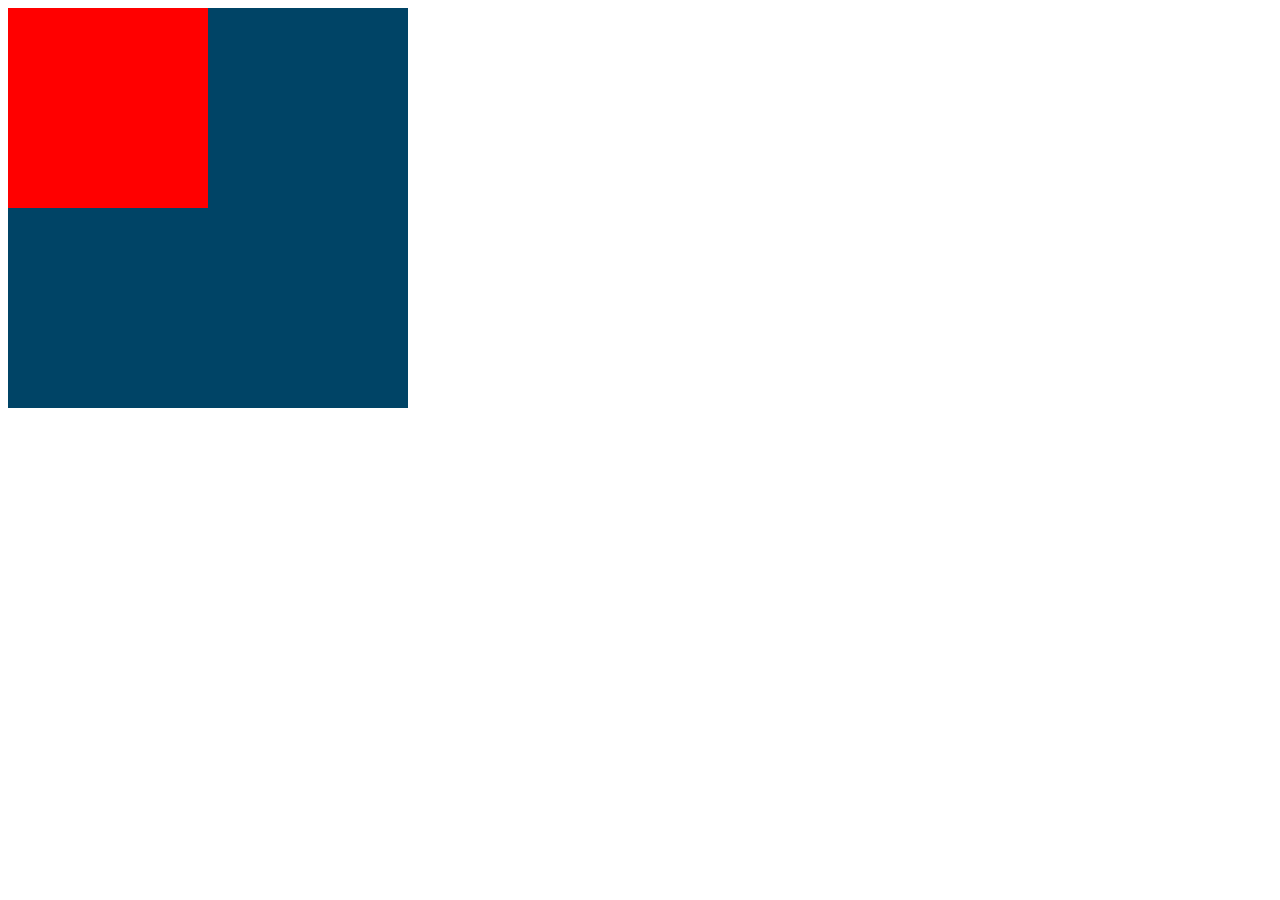
<file: animation-practice/index.html>
<!DOCTYPE html>
<html lang="en">
<head>
    <style>
        .parent {
            background-color: hsla(200, 100%, 20%);
            height: 400px;
            width: 400px;
        }

        /* Transition Example: */
        .child  {
            background-color: red;
            height: 50%;
            width: 50%;
            /* NOTE: putting the transition on the child instead of on the .parent:hover
            because this would be immediately removed when you stop hovering. 
            Here we can do it smoothly */
            /* NOTE: typically just use "transition" - this combines transition-delay, 
            duration, property & timing-function into one 
            put the transition on the BASE class (i.e. child) and not on the actual modified class (i.e. hover)*/
            transition: transform 1s linear;
            /* this speeds up in the middle, slows down at the start/end: */
            transition: transform 1s ease-in-out;
        }

        .parent:hover .child {
            /* This moves the child box to the opposite side of the parent when hovering: */
            /* This is jumpy though so a transition or animation is better */
            transform: translateX(100%);
            background-color: green;
            /* Animation - write this out on the element you want it to happen on: */
        }

    </style>
</head>
<body>
    <div class="parent">
        <div class="child"></div>
    </div>
</body>
</html>
</file>
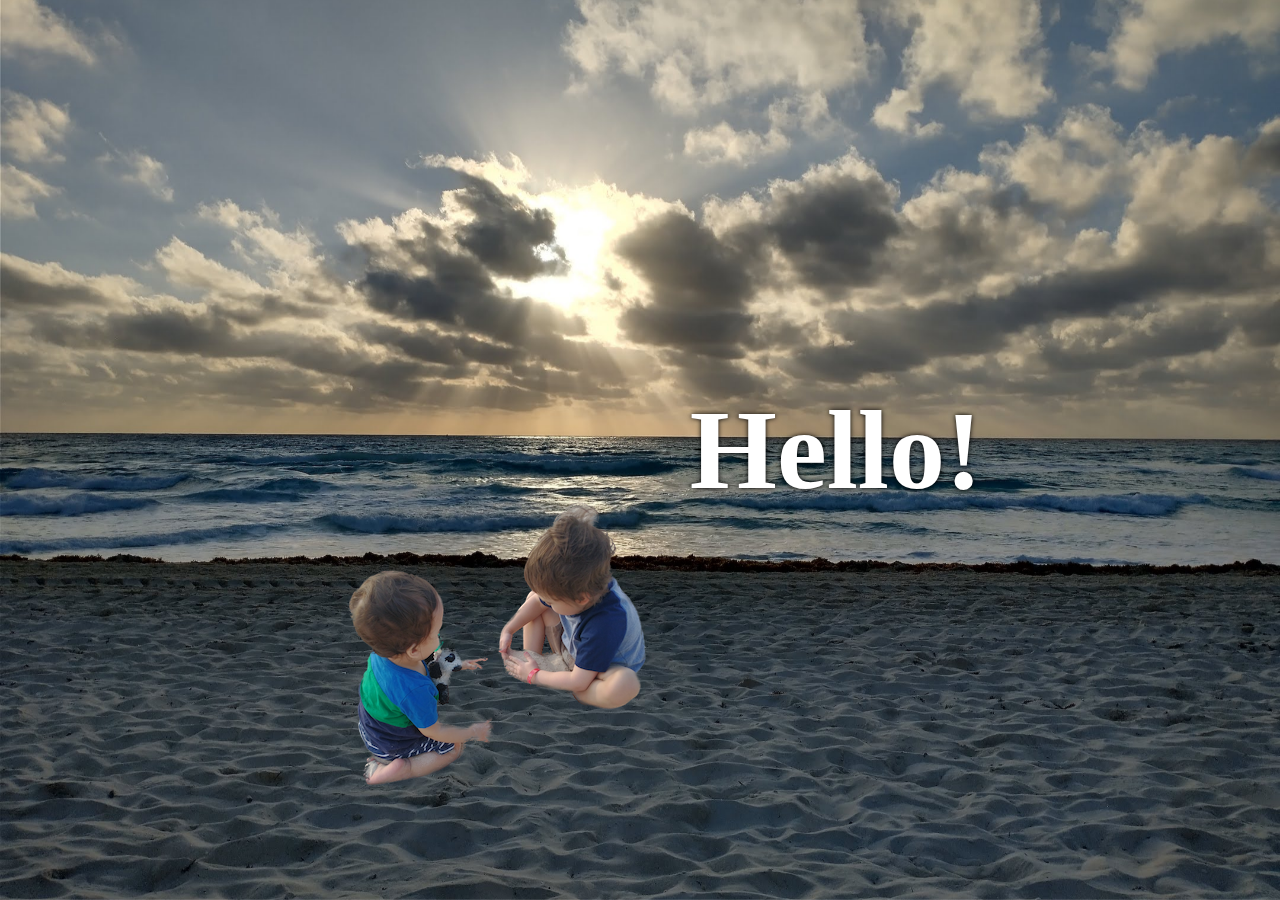
<file: paralax-scrolling-practice/index.html>
<!-- NOTE: Created by clicking "!", "Enter" -->

<!DOCTYPE html>
<html lang="en">
<head>
    <meta charset="UTF-8">
    <meta http-equiv="X-UA-Compatible" content="IE=edge">
    <meta name="viewport" content="width=device-width, initial-scale=1.0">
    <title>Document</title>
    <link rel="stylesheet" href="styles.css">
</head>
<body>
    <!-- The wrapper is the key here
        putting everything in a wrapper than can be formatted for 
        paralax scrolling within the viewable screen -->
    <div class="wrapper">
    <header>
        <img src="imgs/beach2.jpg" class="background">
        <img src="imgs/kids2.png" class="kids">
        <h1 class="title">Hello!</h1>
    </header>
    <section>Lorem ipsum dolor sit, amet consectetur adipisicing elit. Placeat error suscipit aut aperiam repellat optio
        magni quasi magnam aliquid, quibusdam quas, iste ipsam dolore labore tenetur, rerum quisquam! Assumenda, itaque
        quibusdam. Voluptatem eaque earum, quae, assumenda porro vel, maxime quas ullam minima animi omnis inventore nihil
        hic ipsa qui suscipit debitis autem distinctio natus! Dolore inventore consequuntur voluptate aliquid minus optio
        explicabo voluptas! Laboriosam a temporibus dicta doloremque aut! Natus fuga illo aut expedita ut reiciendis sunt
        accusamus incidunt neque quis sequi at aperiam minima, a accusantium similique vel harum cum, voluptatem ipsum eius
        culpa corrupti beatae. Nam, id! Autem consequatur accusamus ipsam veniam obcaecati alias laborum, doloremque quidem
        nesciunt perspiciatis itaque voluptate eos odit quam ratione, iste amet totam doloribus exercitationem. Beatae ipsum
        iure dignissimos aspernatur corporis. Atque delectus debitis magni, distinctio mollitia rem voluptatibus quisquam
        veritatis vero! Nihil iusto minus accusamus recusandae beatae inventore quam sapiente nemo eligendi saepe est
        accusantium voluptatem necessitatibus adipisci neque, dolorem vitae perferendis, reiciendis nisi ipsa fuga
        excepturi. Optio unde quidem quos adipisci dignissimos animi laudantium voluptatem cupiditate quaerat. Doloribus
        repudiandae nulla voluptatem molestias ipsum illum velit, obcaecati repellendus, ullam itaque a quibusdam dolore
        incidunt rerum illo ducimus error debitis perspiciatis nam animi corporis officiis veniam tempora explicabo! Autem
        pariatur, iure saepe a iusto quia quo ut dignissimos quod? Veritatis sit dolor eos cum voluptas consequatur, modi
        suscipit quae voluptatibus necessitatibus error facere inventore illo ipsum omnis, assumenda explicabo debitis
        accusamus itaque quod dolores delectus. Doloremque, corrupti doloribus! Iusto officiis est natus optio et nesciunt
        sequi at suscipit similique recusandae quisquam autem, nostrum nemo earum fuga corporis. Vel distinctio nobis, eaque
        totam earum praesentium vitae similique quos, dolores, sapiente sed rerum tempore. Eligendi, illum aliquid tenetur
        commodi rem porro saepe esse deleniti sunt libero maxime suscipit impedit perferendis accusantium nisi, tempore
        fuga. Blanditiis.</section>
    </div>
</body>
</html>
</file>
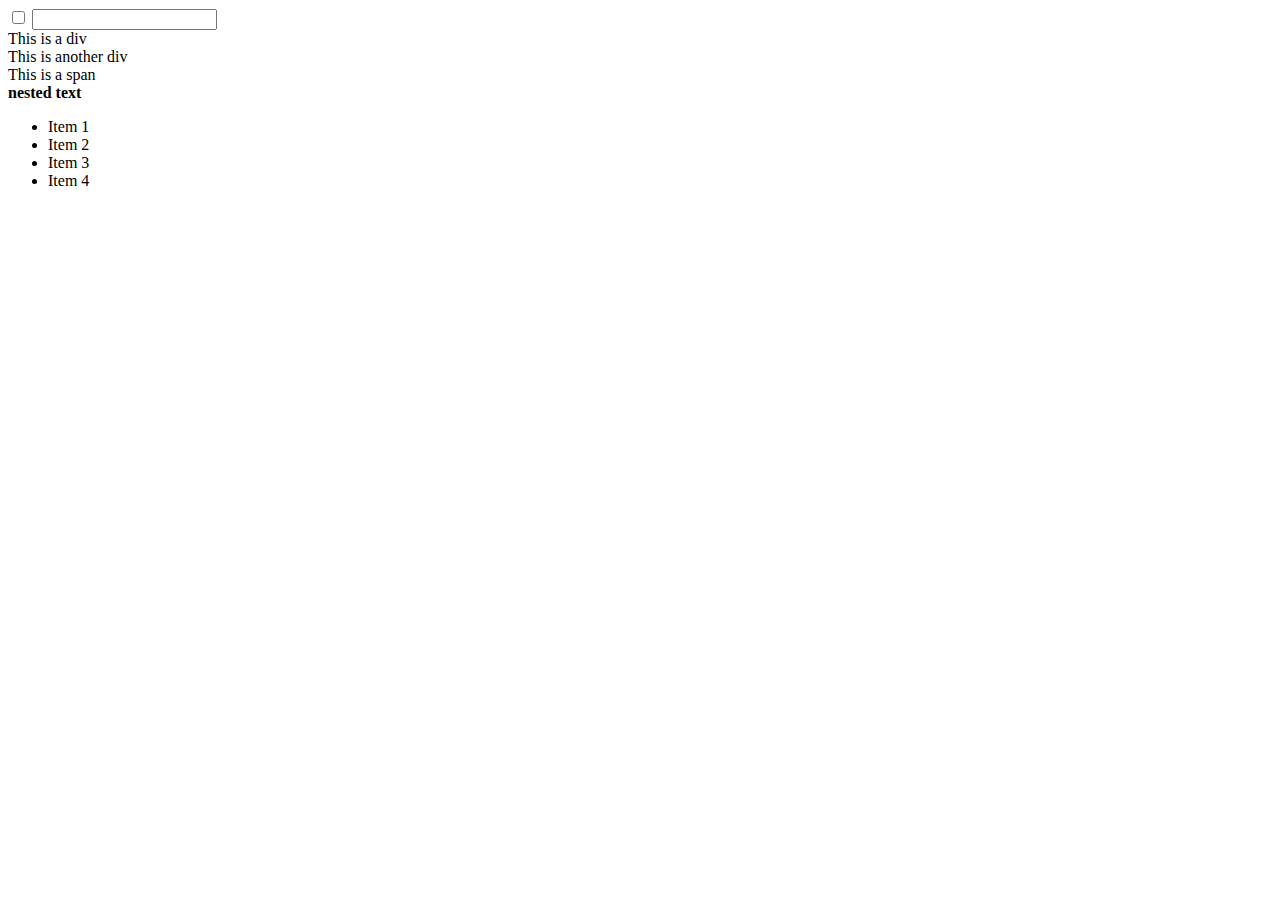
<file: slecetors-practice/index.html>
<!DOCTYPE html>
<html lang="en">
<head>
    <style>
/* SELECTORS */
    /* UNIVERSAL SELECTOR "*" - select literally everything: */
        /* * {
            background: red;
        } */


    /* TYPE SELECTORS: */
        /* div {
            background: red;
        }
        span {
            background: blue;
        } */


    /* CLASS SELECTORS: */
        /* .green {
            background: green;
        } */

         /* also id selectors - not as usefull - only can select one per page */

    /* COMBINE SELECTORS */
        /* i.e. CLASS + TYPE SELECTORS: */
        /* div.red {
            background: red;
        } */

        /* span, li.green {
            background: green;
        } */

    /* HOW TO GET ALL SELECTORS WITHIN ANOTHER SELECTOR - a space between them:*/
        /* ul li {
            background: blue;
        } */

        /* div b {
            background: blue;
        } */

        /* This will only work if b is the direct child of the div: */
        /* div > b {
            background: blue;
        } */

    /* SUDO CLASSES - based on how user interacts with page */

        /* li:hover {
            background-color: red;
        } */

        /* turns red when clicked on: */
        /* input:focus {
            background-color: red;
        } */

        /* adds margin to a checkbox when checked: */
        /* input:checked {
            margin: 50px;
        } */

    </style>
</head>
<body>
    <input type="checkbox">
    <input type="text">
    <div class="red">This is a div</div>
    <div class="not-red">This is another div</div>
    <span>This is a span</span>
    <div>
        <span>
            <b>nested text</b>
        </span>
    </div>
    <ul>
        <li class="green">Item 1</li>
        <li>Item 2</li>
        <li>Item 3</li>
        <li>Item 4</li>
    </ul>
</body>
</html>
</file>
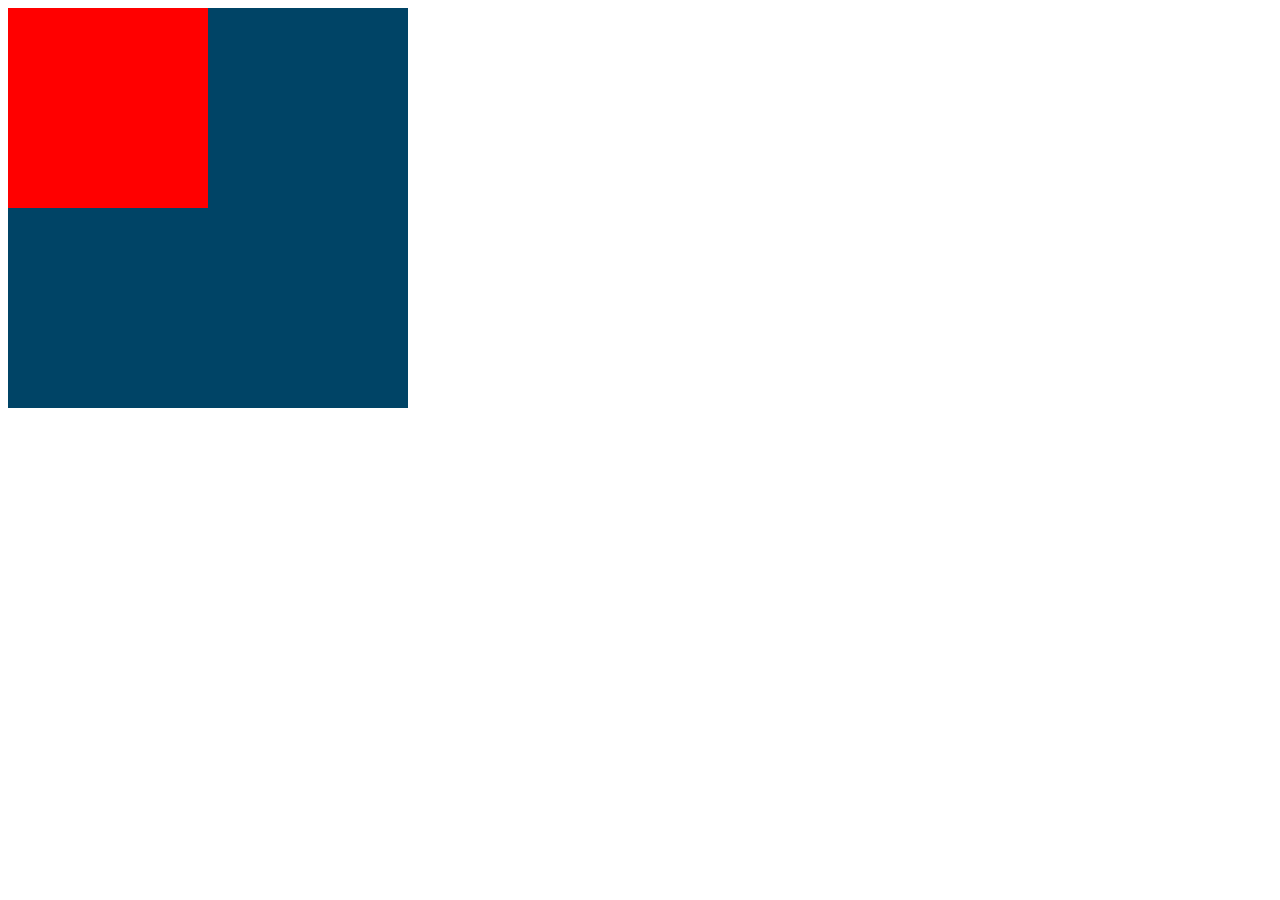
<file: animation-practice/index2.html>
<!DOCTYPE html>
<html lang="en">
<head>
    <style>
        .parent {
            background-color: hsla(200, 100%, 20%);
            height: 400px;
            width: 400px;
        }

        /* ANIMATAION EXAMPLE: */
        .child  {
            background-color: red;
            height: 50%;
            width: 50%;
        }

        .parent:hover .child {
            /* NOTE: other option is "paused" to pause the animation */
            animation-play-state: running;
            /* NOTE: Animation - write this out on the element you want it to happen on: */
            /* NOTE: Animation needs a name - this is the "left-to-right" below:  */
            /* NOTE: forwards (aka animation fill mode) means after animation is done keep all properties in 100% keyframe */
            animation: left-to-right 1s ease-in-out forwards infinite alternate;
        }

        /* NOTE: put the key frame outside of any selector */
        /* NOTE: to link to animation, format is @keyframes, then the animation name (i.e. left-to-right) */
        @keyframes left-to-right {
            /* NOTE: this is what it should look like at 100% (otherwise it will default to the child) */
            0% {
                transform: translateX(0);
            }
            33% {
                transform: translateY(100%);
            }
            50% {
                background-color: blue;
            }
            66% {
                transform: translateY(100%) translateX(100%);
            }
            100% {
                transform: translateX(100%);
                background-color: green;
            }
        }

    </style>
</head>
<body>
    <div class="parent">
        <div class="child"></div>
    </div>
</body>
</html>
</file>
<file: paralax-scrolling-practice/styles.css>
body {
    margin: 0;
}

/* wrapper acts like the body, but the size of the screen only 
when scrolling this will sroll inside the wrapper (height of screen)
instead of scrolling the body. This makes paralax work */
.wrapper {
    height: 100vh;
    overflow-y: auto;
    overflow-x: hidden;
    /* perspective value doesn't matter what it is, but other z values need to be relative to this*/
    perspective: 10px;
}

header {
    position: relative;
    display: flex;
    justify-content: center;
    align-items: center;
    height: 100%;
    /* allows 3-d animations to work properly: */
    transform-style: preserve-3d;
    /* to make this show up behind text/content: */
    z-index: -1;
}

.background {
    /* make something further away by passing negative value. 
    -10 will make it twice as far away as normal, then change the scale back to 2  */
    transform: translateZ(-10px) scale(2);
}

.foreground {
    /* make something closer by passing positive value:  */
    transform: translateZ(-5px) scale(1.5);
}

.kids {
    padding-top: 500px;
}

.background, 
.foreground {
    position: absolute;
    height: 100%;
    width: 100%;
    object-fit: cover;
}

.title{
    font-size: 7rem;
    color: white;
    text-shadow: 0 0 5px black;
    padding-left: 2rem;
}

section {
    font-size: 2rem;
    padding: 2rem;
    background-color: #333;
    color: white;
}
</file>
